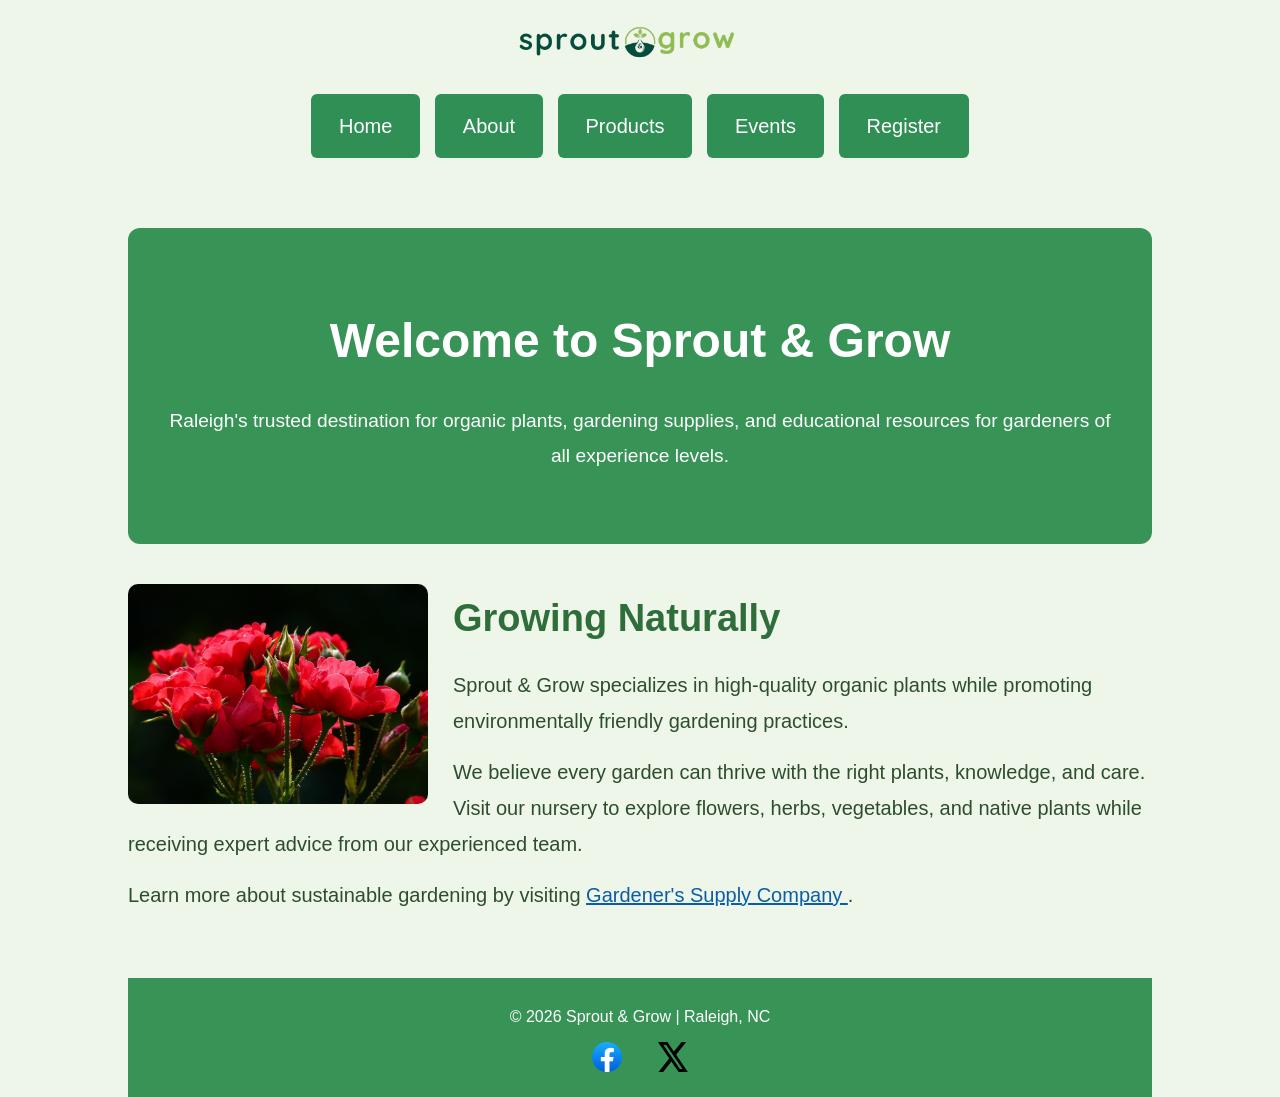
<file: index.html>
<!DOCTYPE html>
<html lang="en">

<head>
    <meta charset="UTF-8">
    <meta name="viewport" content="width=device-width, initial-scale=1.0">
    <title>Sprout & Grow</title>
    <link rel="stylesheet" href="style.css">
</head>

<body>

    <!-- Header -->
    <header>
        <img src="images/logo.png" alt="Sprout & Grow Logo" class="logo">

        <nav>
            <a href="index.html">Home</a>
            <a href="about.html">About</a>
            <a href="products.html">Products</a>
            <a href="events.html">Events</a>
            <a href="register.html">Register</a>
        </nav>
    </header>

    <!-- Main Content -->
    <main>

        <section class="hero">
            <h1>Welcome to Sprout & Grow</h1>

            <p>
                Raleigh's trusted destination for organic plants, gardening supplies,
                and educational resources for gardeners of all experience levels.
            </p>
        </section>

        <section class="content">

            <img src="images/plants.jpg"
                alt="Organic plants growing in a garden"
                class="plant-image">

            <h2>Growing Naturally</h2>

            <p>
                Sprout & Grow specializes in high-quality organic plants while promoting
                environmentally friendly gardening practices.
            </p>

            <p>
                We believe every garden can thrive with the right plants,
                knowledge, and care. Visit our nursery to explore flowers,
                herbs, vegetables, and native plants while receiving expert
                advice from our experienced team.
            </p>

            <p>
                Learn more about sustainable gardening by visiting
                <a href="https://gardeners.com" target="_blank" rel="noopener noreferrer">
                    Gardener's Supply Company
                </a>.
            </p>

        </section>

    </main>

    <!-- Footer -->
    <footer>
        <p>&copy; 2026 Sprout & Grow | Raleigh, NC</p>

        <a href="https://www.facebook.com" target="_blank" rel="noopener noreferrer">
            <img src="images/facebook.png" alt="Facebook">
        </a>

        <a href="https://www.x.com" target="_blank" rel="noopener noreferrer">
            <img src="images/x.png" alt="X">
        </a>
    </footer>

</body>

</html>
</file>
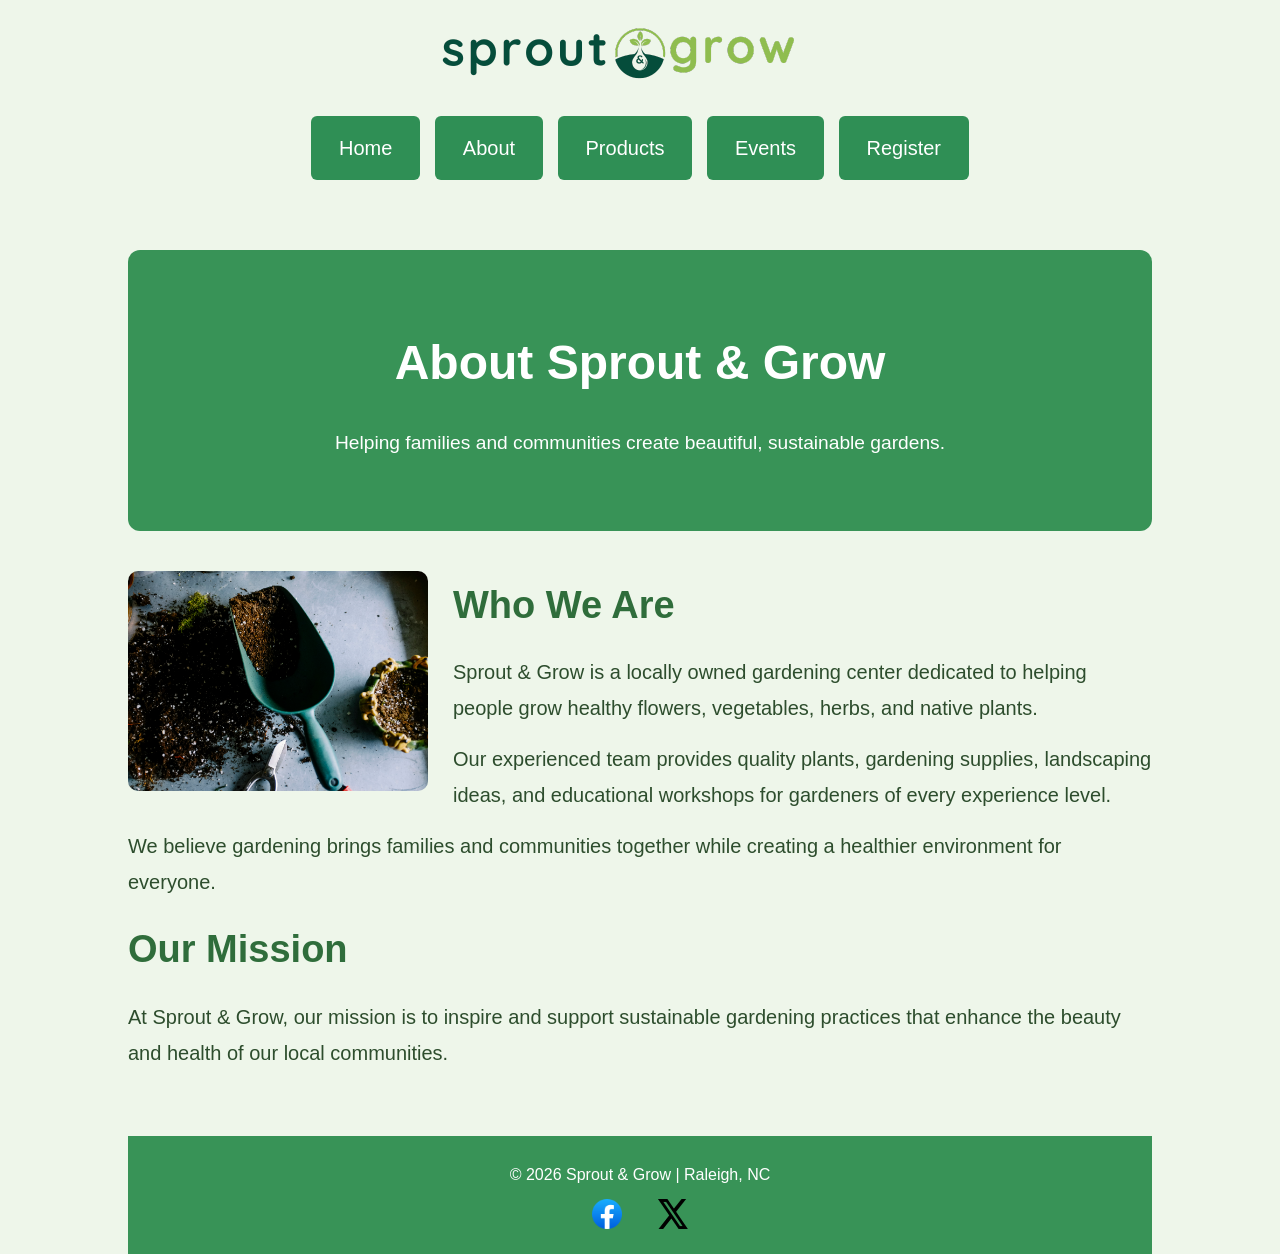
<file: about.html>
<!DOCTYPE html>
<html lang="en">
<head>
    <!-- About Page -->
    <meta charset="UTF-8">
    <meta name="viewport" content="width=device-width, initial-scale=1.0">
    <title>Sprout & Grow | About</title>
    <link rel="stylesheet" href="style.css">
</head>

<body>

<header>
    <img src="images/logo.png" alt="Sprout & Grow Logo">

    <nav>
        <a href="index.html">Home</a>
        <a href="about.html">About</a>
        <a href="products.html">Products</a>
        <a href="events.html">Events</a>
        <a href="register.html">Register</a>
    </nav>
</header>

<main>

<section class="hero">
    <h1>About Sprout & Grow</h1>
    <p>Helping families and communities create beautiful, sustainable gardens.</p>
</section>

<section class="content">

    <img src="images/garden.jpg" alt="Beautiful community garden" class="float-image">

    <h2>Who We Are</h2>

    <p>
        Sprout & Grow is a locally owned gardening center dedicated to helping
        people grow healthy flowers, vegetables, herbs, and native plants.
    </p>

    <p>
        Our experienced team provides quality plants, gardening supplies,
        landscaping ideas, and educational workshops for gardeners of every
        experience level.
    </p>

    <p>
        We believe gardening brings families and communities together while
        creating a healthier environment for everyone.
    </p>
    <h2>Our Mission</h2>

    <p>
        At Sprout & Grow, our mission is to inspire and support sustainable gardening practices that enhance the beauty and health of our local communities.
    </p>

</section>

</main>

<footer>

    <p>&copy; 2026 Sprout & Grow | Raleigh, NC</p>

    <a href="https://facebook.com" target="_blank" rel="noopener noreferrer">
        <img src="images/facebook.png" alt="Facebook">
    </a>

    <a href="https://x.com" target="_blank" rel="noopener noreferrer">
        <img src="images/x.png" alt="X">
    </a>

</footer>

</body>
</html>
</file>
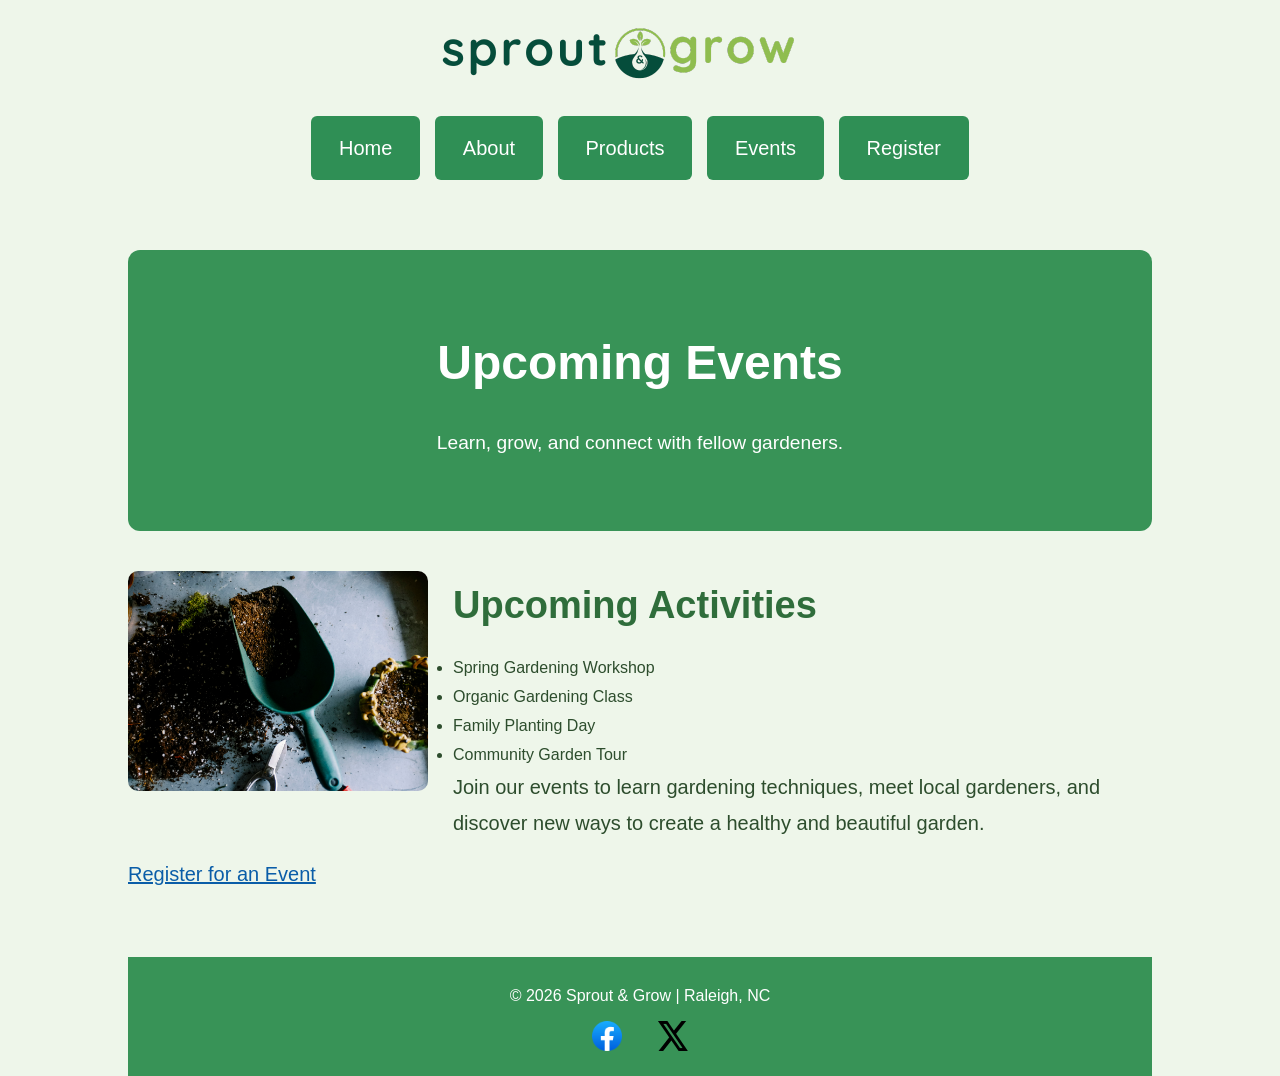
<file: events.html>
<!DOCTYPE html>
<html lang="en">
<head>
    <!-- Events Page -->
    <meta charset="UTF-8">
    <meta name="viewport" content="width=device-width, initial-scale=1.0">
    <title>Sprout & Grow | Events</title>
    <link rel="stylesheet" href="style.css">
</head>

<body>

<header>
    <img src="images/logo.png" alt="Sprout & Grow Logo">

    <nav>
        <a href="index.html">Home</a>
        <a href="about.html">About</a>
        <a href="products.html">Products</a>
        <a href="events.html">Events</a>
        <a href="register.html">Register</a>
    </nav>
</header>

<main>

<section class="hero">
    <h1>Upcoming Events</h1>
    <p>Learn, grow, and connect with fellow gardeners.</p>
</section>

<section class="content">

    <img src="images/garden.jpg" alt="Community gardening event" class="float-image">

    <h2>Upcoming Activities</h2>

    <ul>
        <li>Spring Gardening Workshop</li>
        <li>Organic Gardening Class</li>
        <li>Family Planting Day</li>
        <li>Community Garden Tour</li>
    </ul>

    <p>
        Join our events to learn gardening techniques, meet local gardeners,
        and discover new ways to create a healthy and beautiful garden.
    </p>

    <p>
        <a href="register.html">Register for an Event</a>
    </p>

</section>

</main>

<footer>

    <p>&copy; 2026 Sprout & Grow | Raleigh, NC</p>

    <a href="https://facebook.com" target="_blank" rel="noopener noreferrer">
        <img src="images/facebook.png" alt="Facebook">
    </a>

    <a href="https://x.com" target="_blank" rel="noopener noreferrer">
        <img src="images/x.png" alt="X">
    </a>

</footer>

</body>
</html>
</file>
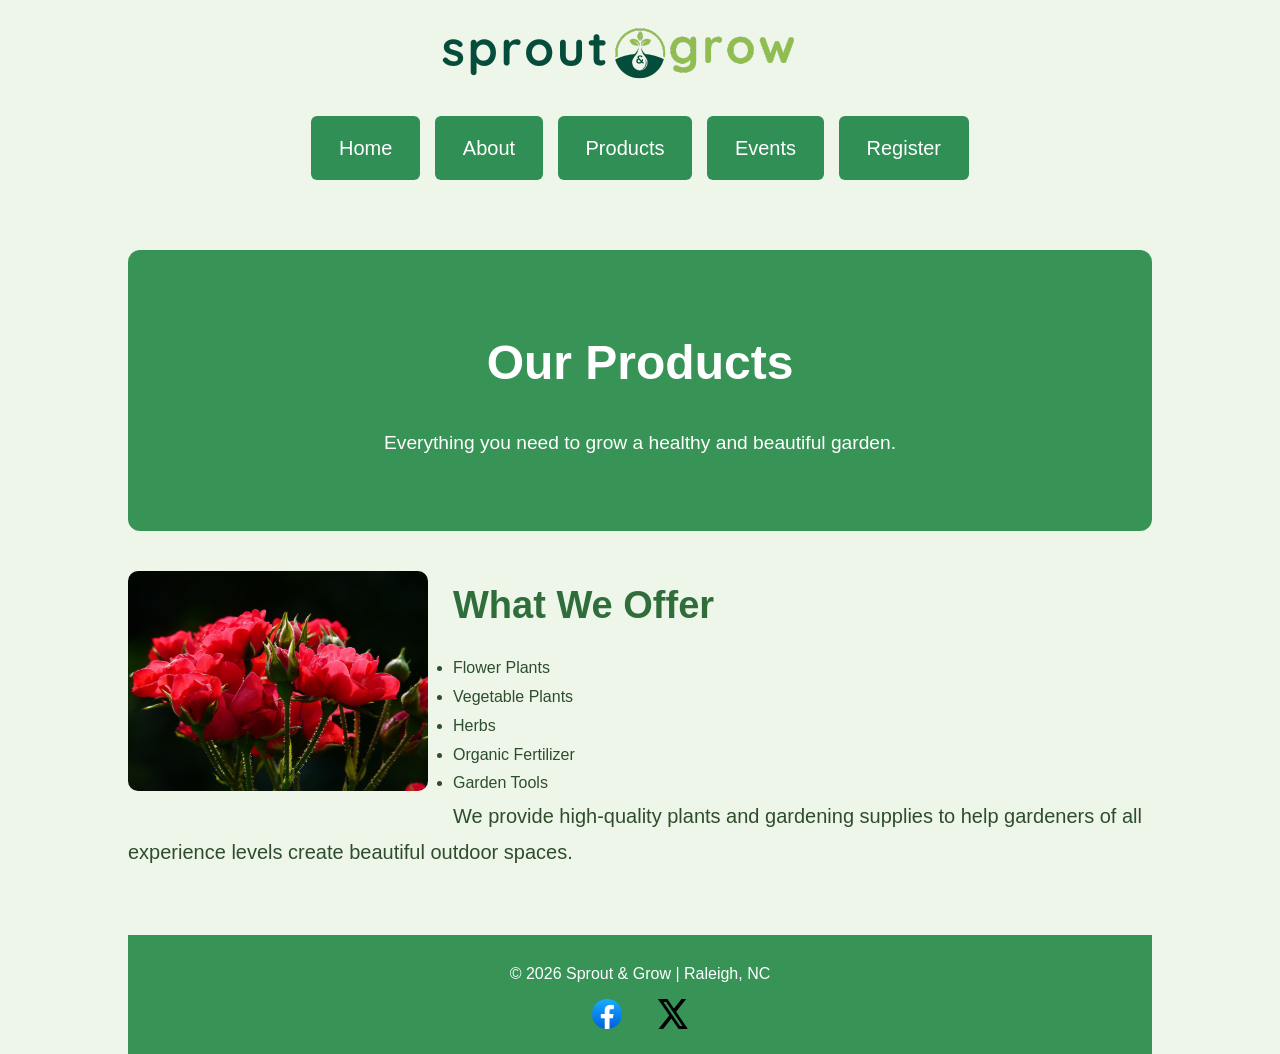
<file: products.html>
<!DOCTYPE html>
<html lang="en">
<head>
    <!-- Products Page -->
    <meta charset="UTF-8">
    <meta name="viewport" content="width=device-width, initial-scale=1.0">
    <title>Sprout & Grow | Products</title>
    <link rel="stylesheet" href="style.css">
</head>

<body>

<header>
    <img src="images/logo.png" alt="Sprout & Grow Logo">

    <nav>
        <a href="index.html">Home</a>
        <a href="about.html">About</a>
        <a href="products.html">Products</a>
        <a href="events.html">Events</a>
        <a href="register.html">Register</a>
    </nav>
</header>

<main>

<section class="hero">
    <h1>Our Products</h1>
    <p>Everything you need to grow a healthy and beautiful garden.</p>
</section>

<section class="content">

    <img src="images/plants.jpg" alt="Plants available at Sprout & Grow" class="float-image">

    <h2>What We Offer</h2>

    <ul>
        <li>Flower Plants</li>
        <li>Vegetable Plants</li>
        <li>Herbs</li>
        <li>Organic Fertilizer</li>
        <li>Garden Tools</li>
    </ul>

    <p>
        We provide high-quality plants and gardening supplies to help gardeners
        of all experience levels create beautiful outdoor spaces.
    </p>

</section>

</main>

<footer>

    <p>&copy; 2026 Sprout & Grow | Raleigh, NC</p>

    <a href="https://facebook.com" target="_blank" rel="noopener noreferrer">
        <img src="images/facebook.png" alt="Facebook">
    </a>

    <a href="https://x.com" target="_blank" rel="noopener noreferrer">
        <img src="images/x.png" alt="X">
    </a>

</footer>

</body>
</html>
</file>
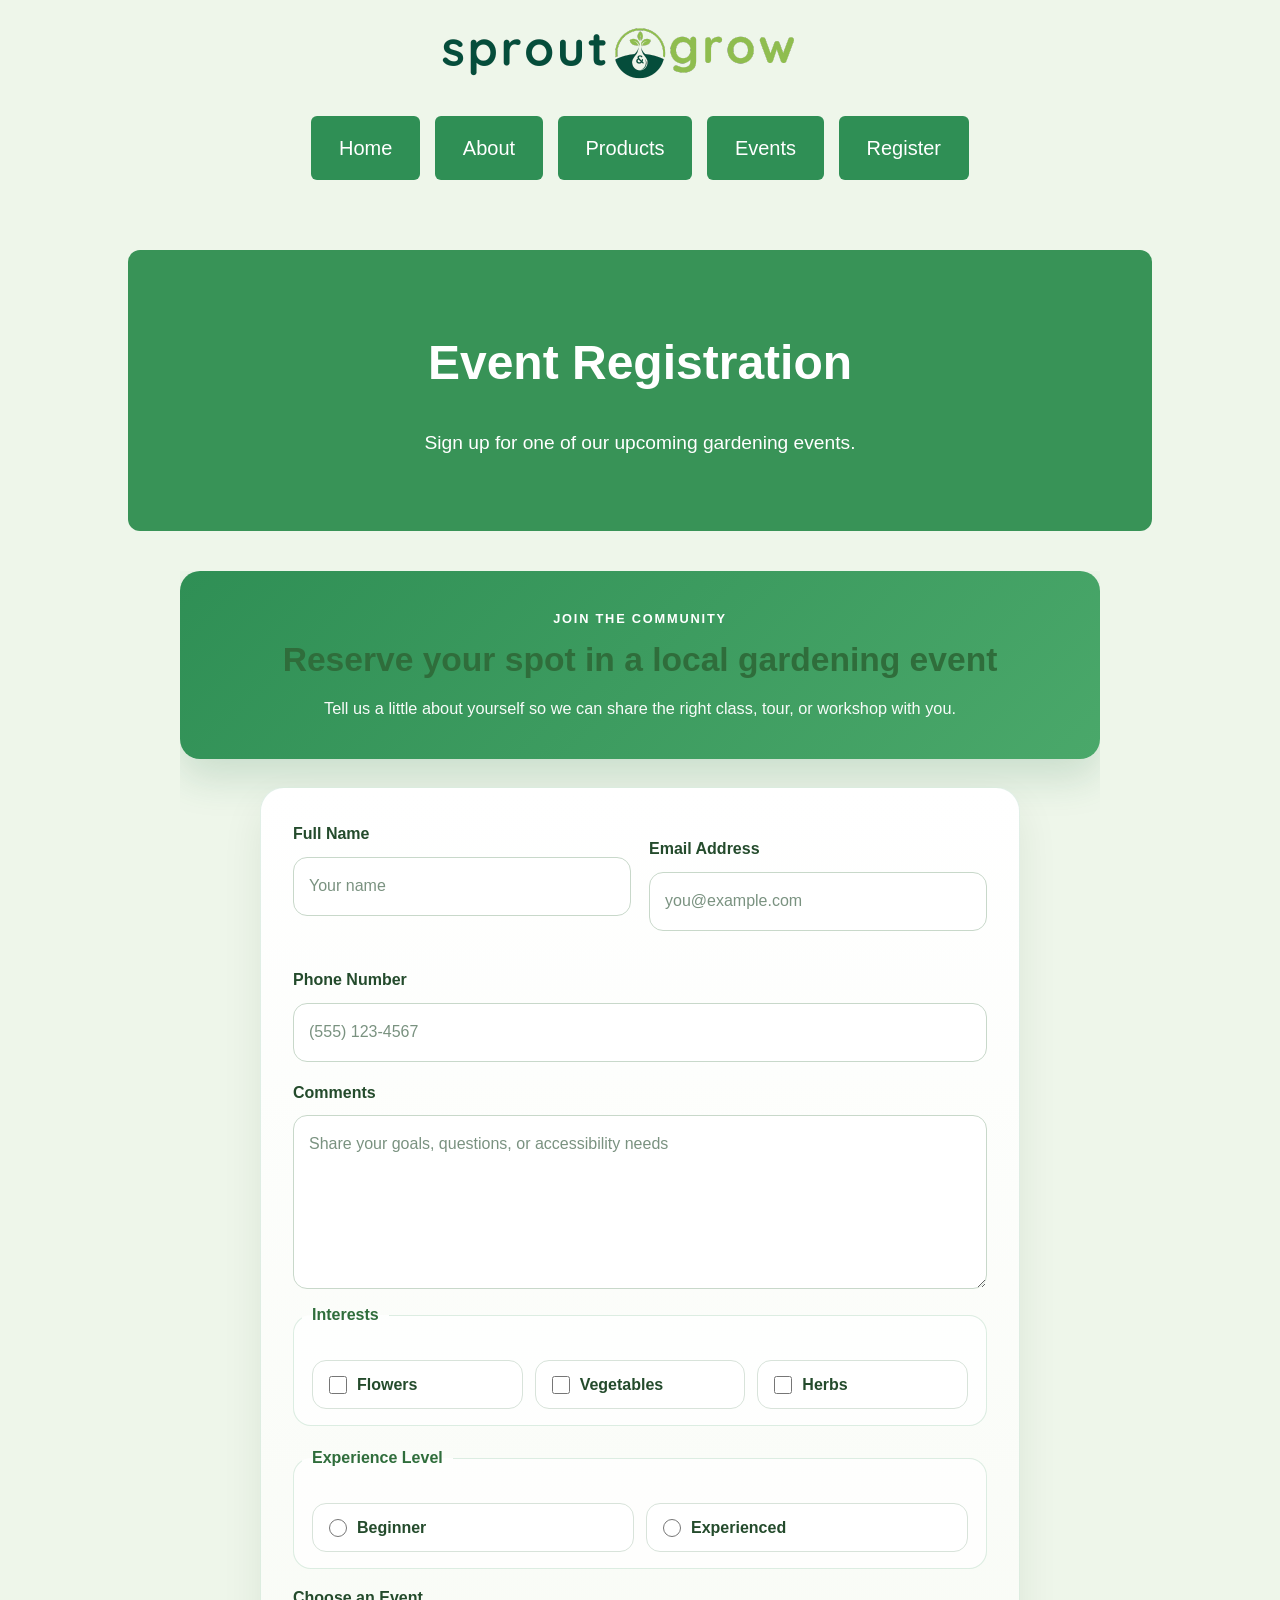
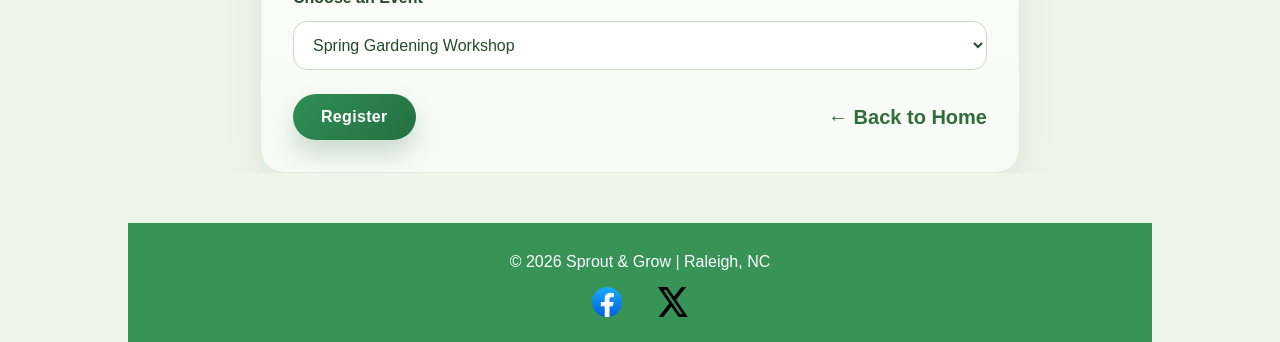
<file: register.html>
<!DOCTYPE html>
<html lang="en">
<head>
    <!-- Register Page -->
    <meta charset="UTF-8">
    <meta name="viewport" content="width=device-width, initial-scale=1.0">
    <title>Sprout & Grow | Register</title>
    <link rel="stylesheet" href="style.css">
</head>

<body>

<header>
    <img src="images/logo.png" alt="Sprout & Grow Logo">

    <nav>
        <a href="index.html">Home</a>
        <a href="about.html">About</a>
        <a href="products.html">Products</a>
        <a href="events.html">Events</a>
        <a href="register.html">Register</a>
    </nav>
</header>

<main>

<section class="hero">
    <h1>Event Registration</h1>
    <p>Sign up for one of our upcoming gardening events.</p>
</section>

<section class="content registration-page">

<div class="registration-intro">
    <p class="eyebrow">Join the community</p>
    <h2>Reserve your spot in a local gardening event</h2>
    <p>Tell us a little about yourself so we can share the right class, tour, or workshop with you.</p>
</div>

<form class="registration-form">

    <div class="form-grid">
        <div class="field">
            <label for="name">Full Name</label>
            <input type="text" id="name" name="name" required placeholder="Your name">
        </div>

        <div class="field">
            <label for="email">Email Address</label>
            <input type="email" id="email" name="email" required placeholder="you@example.com">
        </div>

        <div class="field field-full">
            <label for="phone">Phone Number</label>
            <input type="text" id="phone" name="phone" placeholder="(555) 123-4567">
        </div>
    </div>

    <div class="field">
        <label for="comments">Comments</label>
        <textarea id="comments" rows="5" placeholder="Share your goals, questions, or accessibility needs"></textarea>
    </div>

    <fieldset class="form-group">
        <legend>Interests</legend>

        <div class="choice-grid">
            <label class="choice-item" for="flowers">
                <input type="checkbox" id="flowers">
                <span>Flowers</span>
            </label>

            <label class="choice-item" for="vegetables">
                <input type="checkbox" id="vegetables">
                <span>Vegetables</span>
            </label>

            <label class="choice-item" for="herbs">
                <input type="checkbox" id="herbs">
                <span>Herbs</span>
            </label>
        </div>
    </fieldset>

    <fieldset class="form-group">
        <legend>Experience Level</legend>

        <div class="choice-grid choice-grid-two">
            <label class="choice-item" for="beginner">
                <input type="radio" id="beginner" name="experience">
                <span>Beginner</span>
            </label>

            <label class="choice-item" for="experienced">
                <input type="radio" id="experienced" name="experience">
                <span>Experienced</span>
            </label>
        </div>
    </fieldset>

    <div class="field">
        <label for="event">Choose an Event</label>

        <select id="event">
            <option>Spring Gardening Workshop</option>
            <option>Organic Gardening Class</option>
            <option>Community Garden Tour</option>
        </select>
    </div>

    <div class="form-actions">
        <input type="submit" value="Register">
        <p><a href="index.html">← Back to Home</a></p>
    </div>

</form>

</section>

</main>

<footer>

    <p>&copy; 2026 Sprout & Grow | Raleigh, NC</p>

    <a href="https://facebook.com" target="_blank" rel="noopener noreferrer">
        <img src="images/facebook.png" alt="Facebook">
    </a>

    <a href="https://x.com" target="_blank" rel="noopener noreferrer">
        <img src="images/x.png" alt="X">
    </a>

</footer>

</body>
</html>
</file>
<file: style.css>
/* Sprout & Grow - Module 13 */

* {
    margin: 0;
    padding: 0;
    box-sizing: border-box;
}

body {
    font-family: Arial, sans-serif;
    background: #eef6ea;
    color: #2d4d2d;
    margin: 0 10%;
    line-height: 1.8;
}

/* Header */

header {
    text-align: center;
    padding: 25px;
}

.logo {
    width: 320px;
    max-width: 100%;
}

/* Navigation */

nav {
    margin-top: 20px;
}

nav a {
    display: inline-block;
    text-decoration: none;
    color: white;
    background: #2f8f55;
    padding: 14px 28px;
    margin: 5px;
    border-radius: 6px;
    font-size: 20px;
}

nav a:hover {
    background: #246f42;
}

/* Hero */

.hero {
    background: #389357;
    color: white;
    text-align: center;
    padding: 70px 40px;
    margin: 40px 0;
    border-radius: 12px;
}

.hero h1 {
    font-size: 3rem;
    margin-bottom: 20px;
}

.hero p {
    font-size: 1.2rem;
}

/* Content */

.content {
    margin: 40px 0;
}

.float-image,
.plant-image {
    float: left;
    width: 300px;
    height: 220px;
    object-fit: cover;
    margin: 0 25px 20px 0;
    border-radius: 10px;
}

.content {
    overflow: auto;
}

.content h2 {
    font-size: 38px;
    color: #2f6d3b;
    margin-bottom: 15px;
    margin-top: 0;
}

.content p {
    font-size: 20px;
    margin-bottom: 15px;
}

/* Links */

.content a {
    color: #0a5da8;
}

/* Footer */

footer {
    background: #389357;
    color: white;
    text-align: center;
    padding: 25px;
    margin-top: 50px;
}

footer a {
    color: white;
    text-decoration: none;
    margin: 0 8px;
}

footer a:hover {
    text-decoration: underline;
}

footer img {
    width: 30px;
    height: 30px;
    margin: 10px 8px 0;
    vertical-align: middle;
}

/* ---------- Form Styles ---------- */

.registration-page {
    max-width: 920px;
    margin-left: auto;
    margin-right: auto;
}

.registration-intro {
    text-align: center;
    background: linear-gradient(135deg, #2f8f55 0%, #4aa86a 100%);
    color: white;
    border-radius: 20px;
    padding: 36px 32px;
    box-shadow: 0 18px 40px rgba(36, 111, 66, 0.18);
}

.registration-intro .eyebrow {
    text-transform: uppercase;
    letter-spacing: 0.14em;
    font-size: 0.8rem;
    font-weight: 700;
    margin-bottom: 10px;
}

.registration-intro h2 {
    font-size: 2.1rem;
    line-height: 1.2;
    margin-bottom: 14px;
}

.registration-intro p:last-child {
    max-width: 680px;
    margin: 0 auto;
    font-size: 1.02rem;
    opacity: 0.96;
}

form {
    max-width: 760px;
    margin: 28px auto 0;
}

.registration-form {
    background: linear-gradient(180deg, #ffffff 0%, #f8fbf5 100%);
    border: 1px solid rgba(47, 143, 85, 0.14);
    border-radius: 24px;
    padding: 32px;
    box-shadow: 0 18px 40px rgba(22, 53, 28, 0.08);
}

label {
    display: block;
    margin-top: 15px;
    font-weight: bold;
}

.registration-form label {
    color: #244b2c;
    font-size: 1rem;
}

.registration-form .field:first-child label,
.registration-form .form-group:first-of-type {
    margin-top: 0;
}

.form-grid {
    display: grid;
    grid-template-columns: repeat(2, minmax(0, 1fr));
    gap: 18px 18px;
}

.field-full {
    grid-column: 1 / -1;
}

.field {
    margin-bottom: 2px;
}

input[type="text"],
input[type="email"],
textarea,
select {
    width: 100%;
    padding: 14px 15px;
    margin-top: 8px;
    margin-bottom: 0;
    border: 1px solid #c8d8ca;
    border-radius: 14px;
    box-sizing: border-box;
    background: #fff;
    color: #244b2c;
    font: inherit;
    transition: border-color 0.2s ease, box-shadow 0.2s ease, transform 0.2s ease;
}

input[type="text"]::placeholder,
input[type="email"]::placeholder,
textarea::placeholder {
    color: #7a9280;
}

input[type="text"]:focus,
input[type="email"]:focus,
textarea:focus,
select:focus {
    outline: none;
    border-color: #2f8f55;
    box-shadow: 0 0 0 4px rgba(47, 143, 85, 0.12);
}

.form-group {
    border: 1px solid rgba(47, 143, 85, 0.16);
    border-radius: 18px;
    padding: 18px 18px 16px;
    margin: 18px 0 0;
    background: rgba(255, 255, 255, 0.72);
}

.form-group legend {
    padding: 0 10px;
    margin-left: -10px;
    font-weight: 700;
    color: #2f6d3b;
}

.choice-grid {
    display: grid;
    grid-template-columns: repeat(3, minmax(0, 1fr));
    gap: 12px;
    margin-top: 12px;
}

.choice-grid-two {
    grid-template-columns: repeat(2, minmax(0, 1fr));
}

.choice-item {
    display: flex;
    align-items: center;
    gap: 10px;
    margin-top: 0;
    padding: 14px 16px;
    border: 1px solid #d8e3da;
    border-radius: 14px;
    background: #ffffff;
    font-weight: 600;
    cursor: pointer;
    transition: transform 0.2s ease, border-color 0.2s ease, box-shadow 0.2s ease;
}

.choice-item:hover {
    transform: translateY(-1px);
    border-color: #2f8f55;
    box-shadow: 0 10px 22px rgba(36, 111, 66, 0.08);
}

.choice-item input {
    width: 18px;
    height: 18px;
    margin: 0;
    accent-color: #2f8f55;
    flex: 0 0 auto;
}

.choice-item span {
    line-height: 1.2;
}

input[type="submit"] {
    background: linear-gradient(135deg, #2f8f55 0%, #246f42 100%);
    color: white;
    border: none;
    padding: 14px 28px;
    border-radius: 999px;
    cursor: pointer;
    font-size: 1rem;
    font-weight: 700;
    letter-spacing: 0.02em;
    box-shadow: 0 14px 24px rgba(36, 111, 66, 0.22);
    transition: transform 0.2s ease, box-shadow 0.2s ease, filter 0.2s ease;
}

input[type="submit"]:hover {
    transform: translateY(-1px);
    filter: brightness(1.03);
    box-shadow: 0 18px 28px rgba(36, 111, 66, 0.28);
}

.form-actions {
    display: flex;
    align-items: center;
    justify-content: space-between;
    gap: 16px;
    margin-top: 24px;
}

.form-actions p {
    margin: 0;
}

.form-actions a {
    color: #2f6d3b;
    font-weight: 700;
    text-decoration: none;
}

.form-actions a:hover {
    text-decoration: underline;
}

@media (max-width: 720px) {
    .registration-intro {
        padding: 28px 20px;
    }

    .registration-intro h2 {
        font-size: 1.7rem;
    }

    .registration-form {
        padding: 22px;
    }

    .form-grid,
    .choice-grid {
        grid-template-columns: 1fr;
    }

    .form-actions {
        flex-direction: column;
        align-items: stretch;
    }

    input[type="submit"] {
        width: 100%;
    }
}
</file>
